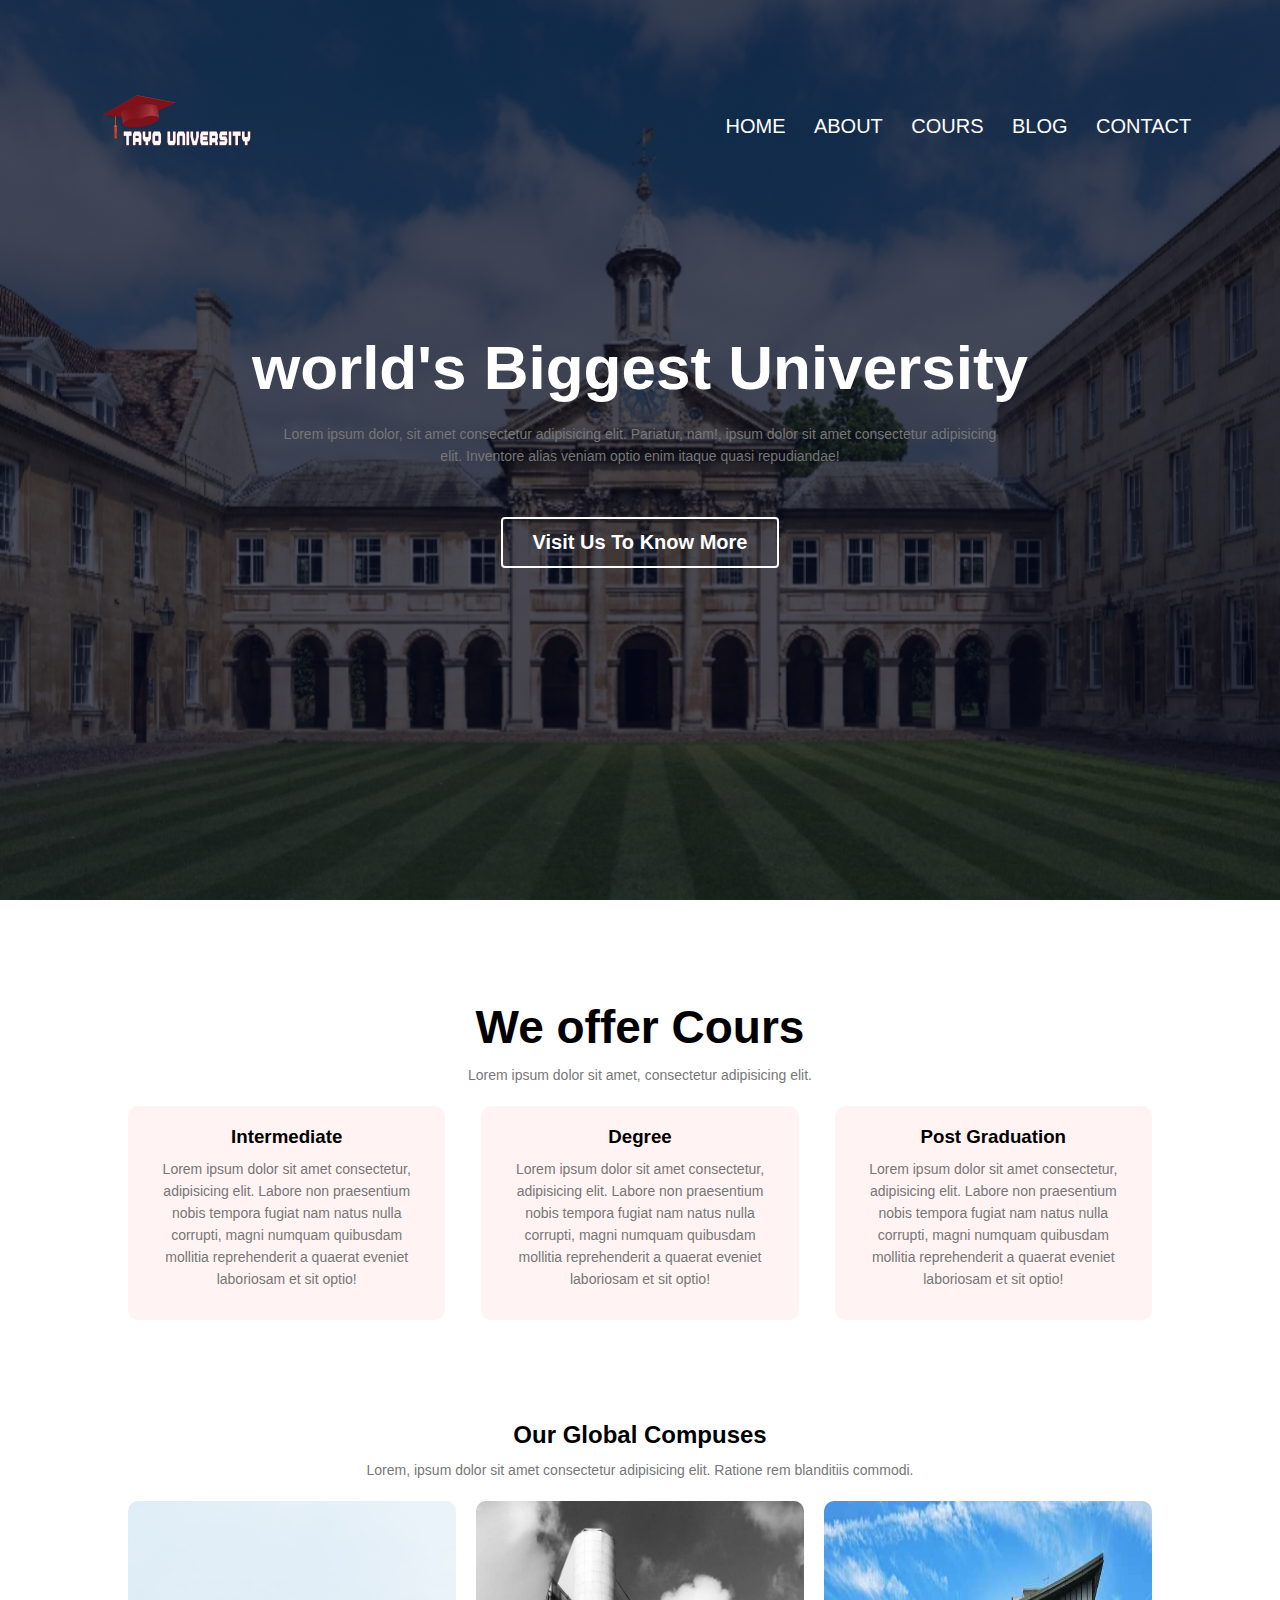
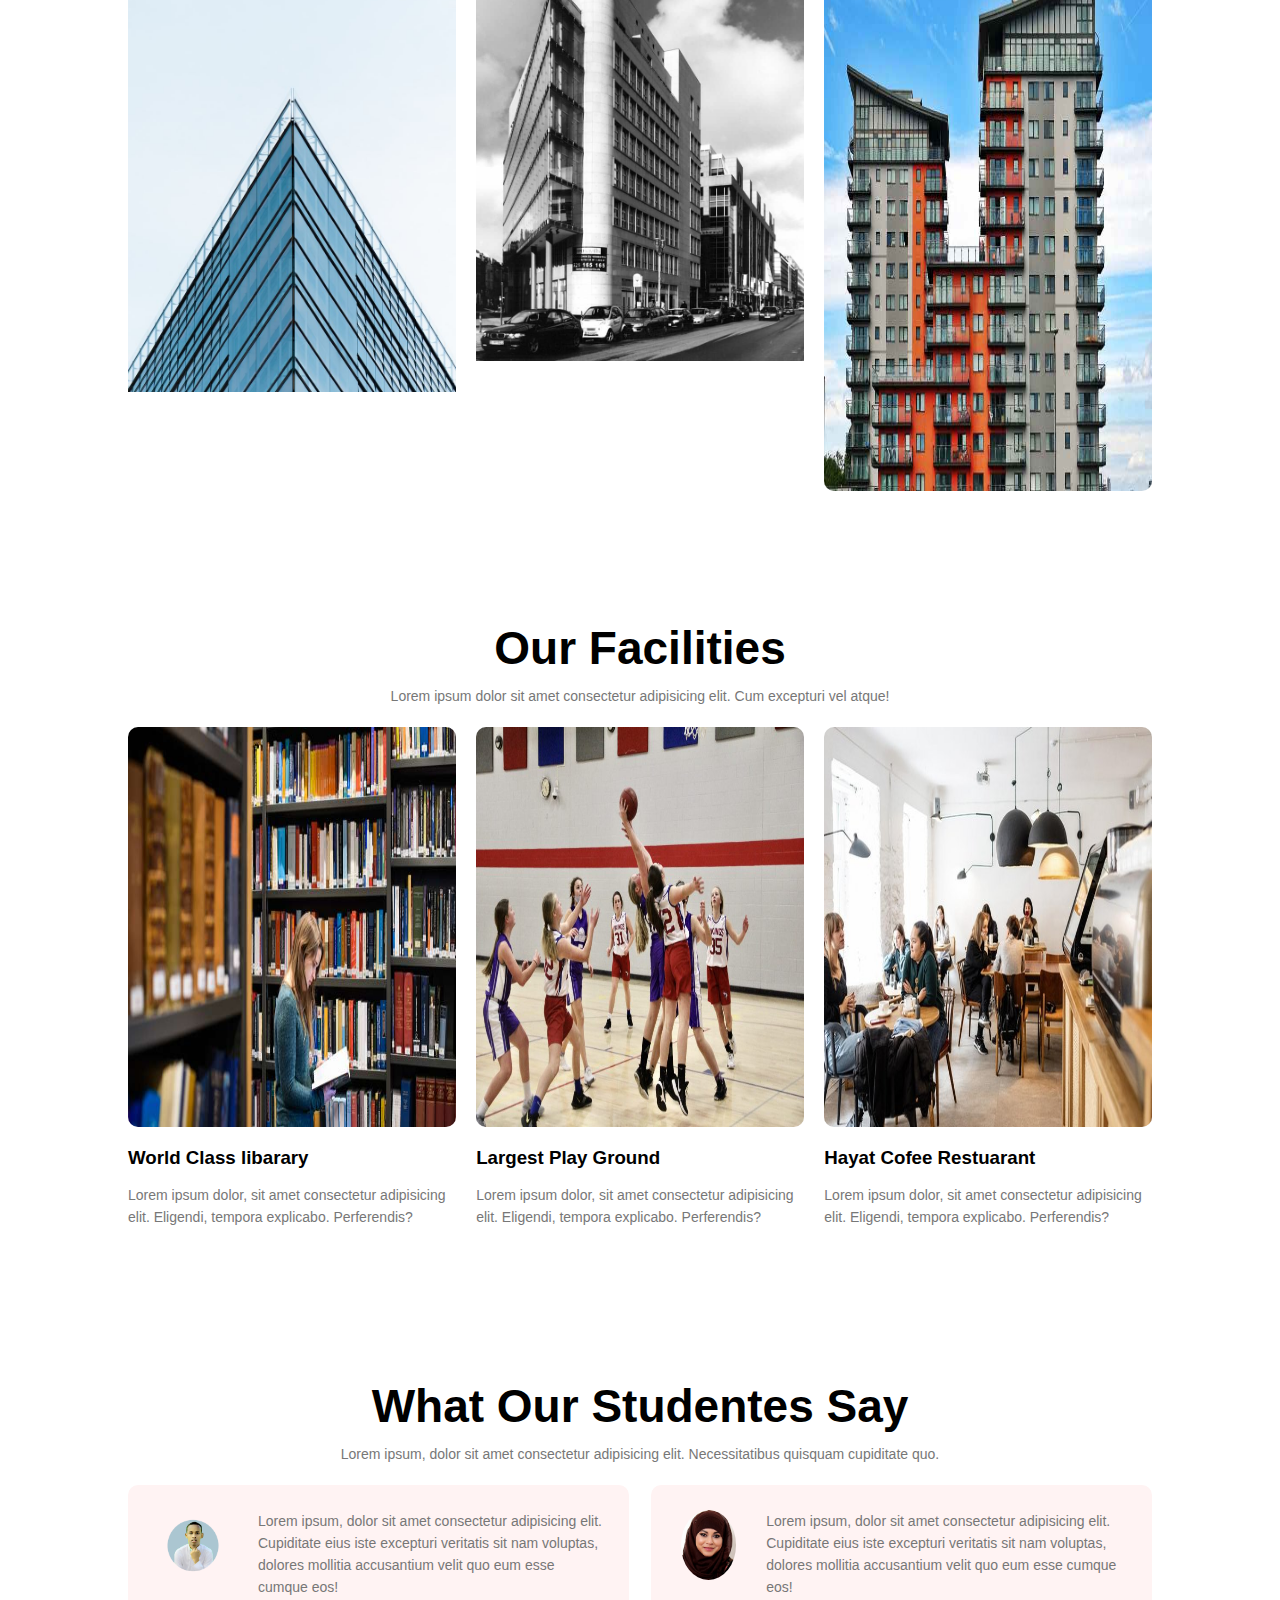
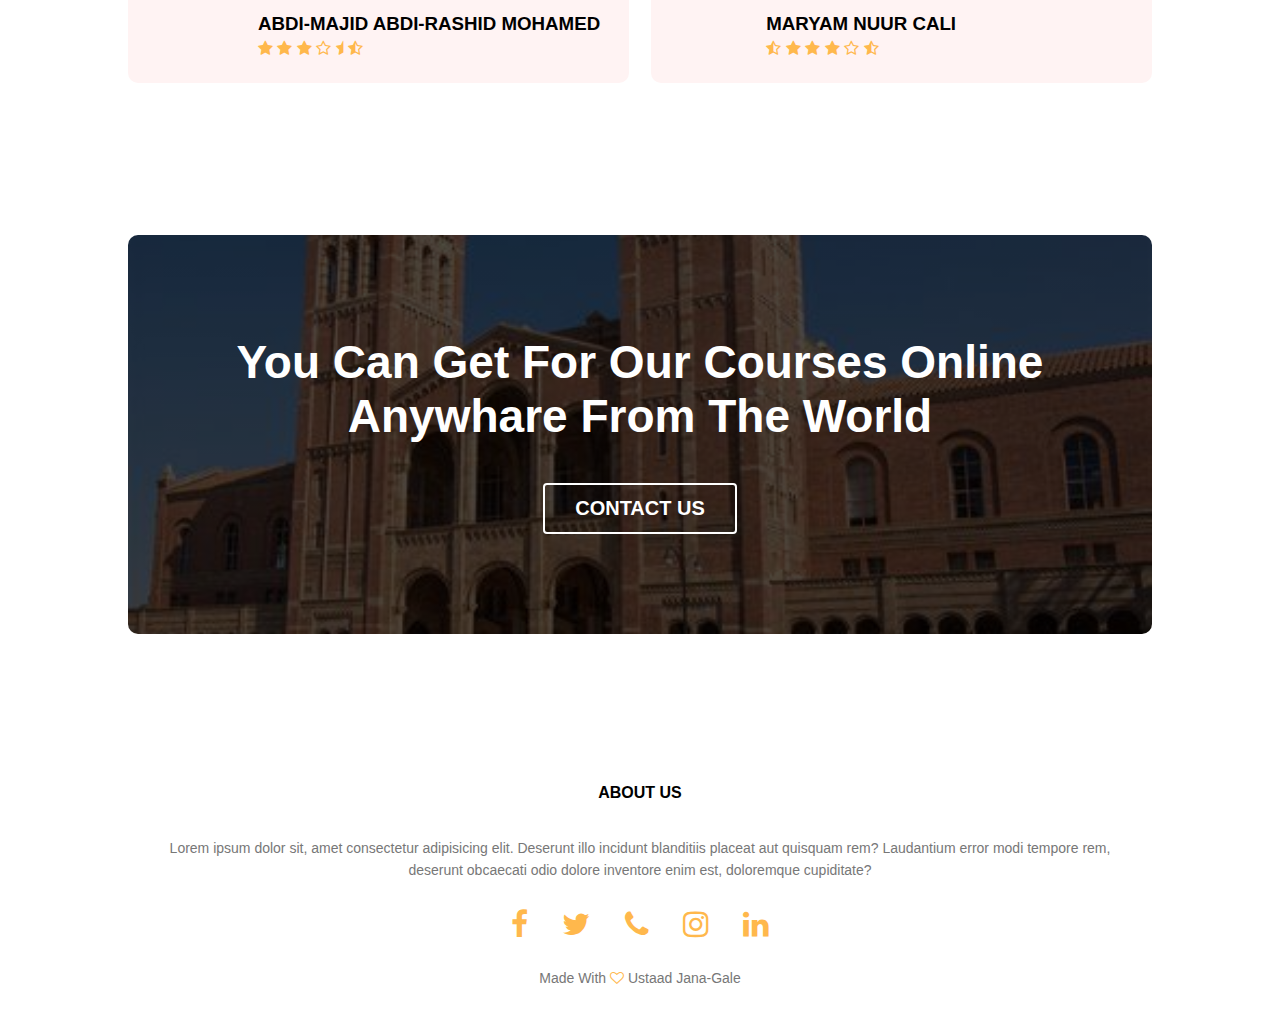
<file: website collage/index.html>
<!DOCTYPE html>
<html lang="en">
<head>
    <meta charset="UTF-8">
    <meta http-equiv="X-UA-Compatible" content="IE=edge">
    <meta name="viewport" content="width=device-width, initial-scale=1.0">
  
    <title>University website</title>
    <link rel="icon" href="./images/favicon.ico">
    <link rel="stylesheet" href="style.css">

    <!-- link google font -->
   <link rel="stylesheet" href="https://stackpath.bootstrapcdn.com/font-awesome/4.7.0/css/font-awesome.min.css">
    <!-- goooooooooooooooooooogle link -->
  


</head>
<body>
    <section class="header">

        <nav>
            <a  href="index.html"><img  src="./images/tayo.png" alt=""></a>


            <!-- menues -->
           

            <!-- linksss -->
            <div class="nav-links" id="NavLinks">
                <!-- liks icoooooooooooooooons -->
                <i class="fa fa-times" onclick="hideMenu()" > </i> <!--CLOSE buttom-->  
                <ul>

                    <li><a href="#">HOME</a></li>
                    <li><a href="#">ABOUT</a></li>
                    <li><a href="#">COURS</a></li>
                    <li><a href="#">BLOG</a></li>
                    <li><a href="#">CONTACT</a></li>
                </ul>
            </div>

            <!-- menue -->
            <i class="fa fa-bars" onclick="showMenu()" ></i>   <!--menu buttom-->

            

        </nav>
        <!-- qoraal gaaban -->
        <div class="text-box">
            <h1>world's Biggest University </h1>
            <p>Lorem ipsum dolor, sit amet consectetur adipisicing elit. Pariatur, nam!, ipsum dolor sit amet consectetur adipisicing <br> elit. Inventore alias veniam optio enim itaque quasi repudiandae!</p>
            <!-- BUTTTON KA HOOSE -->
            <a href="" class="hero-btn">Visit Us To Know More</a>

        </div>
    </section>


    <!-- cours website collage -->
    <section class="cours">

        <h1>We offer Cours</h1>
        <p>Lorem ipsum dolor sit amet, consectetur adipisicing elit.</p>
        <div class="row">
        <div class="course-column">
            <h3>Intermediate</h3>
            <p>Lorem ipsum dolor sit amet consectetur, adipisicing elit. Labore non praesentium nobis tempora fugiat nam natus nulla corrupti, magni numquam quibusdam mollitia reprehenderit a quaerat eveniet laboriosam et sit optio!</p>
        </div>

        <!--column2-->
        <div class="course-column">
            <h3>Degree</h3>
            <p>Lorem ipsum dolor sit amet consectetur, adipisicing elit. Labore non praesentium nobis tempora fugiat nam natus nulla corrupti, magni numquam quibusdam mollitia reprehenderit a quaerat eveniet laboriosam et sit optio!</p>
        </div>

        <!--column3-->
        <div class="course-column">
            <h3>Post Graduation</h3>
            <p>Lorem ipsum dolor sit amet consectetur, adipisicing elit. Labore non praesentium nobis tempora fugiat nam natus nulla corrupti, magni numquam quibusdam mollitia reprehenderit a quaerat eveniet laboriosam et sit optio!</p>
        </div>
    </div>
    </section>


    <!-- section 3 cumpus of university -->
    <section class="compus">
        <h2>Our Global Compuses</h2>

        <p>Lorem, ipsum dolor sit amet consectetur adipisicing elit. Ratione rem blanditiis commodi.</p>


        <!-- composes ka jaamacada -->
        <div class="row">

            <div class="compus-column">
                <img src="./images/compus bh.jfif" alt="compus1 0">
                <div class="layer">
                    <h3>MUQDISHO</h3>
                </div>
            </div>

            <!-- compus ka 2aad -->

            <div class="compus-column">
                <img src="./images/compus hr.jfif" alt="compus1 0">
                <div class="layer">
                    <h3>HARGEYSO</h3>
                </div>
            </div>
             <!-- compus ka 2aad -->

             <div class="compus-column">
                <img id="bh" src="./images/BH.jfif" alt="compus1 0">
                <div class="layer">
                    <h3>BALAD HAAWE</h3>
                </div>
            </div>



        </div>
    </section>







    <!-- ------facilities  xarumaha--------- -->
    <section class="facilities">
        <h1>Our Facilities</h1>
        <p>Lorem ipsum dolor sit amet consectetur adipisicing elit. Cum excepturi vel atque!</p>

        <!-- facility-columns -->
        <!-- -----------facility 1---------------- -->
        <div class="row">
          <div class="facility-col">
            <img src="images/libarary.jfif" alt="">
            <h3>World Class libarary</h3>
            <p>Lorem ipsum dolor, sit amet consectetur adipisicing elit. Eligendi, tempora explicabo. Perferendis?</p>
          </div>

           <!-- -----------facility 2---------------- -->
           <div class="facility-col">
            <img src="images/girls.jfif" alt="">
            <h3>Largest Play Ground </h3>
            <p>Lorem ipsum dolor, sit amet consectetur adipisicing elit. Eligendi, tempora explicabo. Perferendis?</p>
          </div>
            <!-- -----------facility 3---------------- -->
            <div class="facility-col">
                <img src="images/cofee.jfif" alt="">
                <h3>Hayat Cofee Restuarant </h3>
                <p>Lorem ipsum dolor, sit amet consectetur adipisicing elit. Eligendi, tempora explicabo. Perferendis?</p>
              </div>
        </div>
    </section>




    <!-- --------------TESTIMONIALS----------------- -->
    <section class="TESTIMONIALS">
        <h1>What Our Studentes Say</h1>
        <p>Lorem ipsum, dolor sit amet consectetur adipisicing elit. Necessitatibus quisquam cupiditate quo.</p>

        <!-- images of studentes -->
        <div class="row">
            <div class="testimonial-col">
                <img src="./images/jgale.png" alt="">
                <div>
                    <p>Lorem ipsum, dolor sit amet consectetur adipisicing elit. Cupiditate eius iste excepturi veritatis sit nam voluptas, dolores mollitia accusantium velit quo eum esse cumque eos!</p>
                    <h3>ABDI-MAJID ABDI-RASHID MOHAMED</h3>
                    <i class="fa fa-star" ></i>
                    <i class="fa fa-star" ></i>
                    <i class="fa fa-star" ></i>
                    <i class="fa fa-star-o" ></i>
                    <i class="fa fa-star-half" ></i>
                    <i class="fa fa-star-half-o" ></i>
                </div>
            </div>

            <!-- --------USER IMAGE 2----------- -->
            <div class="testimonial-col">
                <img src="./images/beauti.jpg" alt="">
                <div>
                    <p>Lorem ipsum, dolor sit amet consectetur adipisicing elit. Cupiditate eius iste excepturi veritatis sit nam voluptas, dolores mollitia accusantium velit quo eum esse cumque eos!</p>
                    <h3>MARYAM NUUR CALI</h3>
                   
                    <!-- stars -->
                    <i class="fa fa-star-half-o" ></i>
                    <i class="fa fa-star" ></i>
                    <i class="fa fa-star" ></i>
                    <i class="fa fa-star" ></i>
                    <i class="fa fa-star-o" ></i>
                    <i class="fa fa-star-half-o" ></i>
                </div>
            </div>

        </div>

    </section>








    <!-- calling part and contact for us -->
    <section class="calling">
        <h1>You Can Get For Our  Courses Online <br> Anywhare From The World</h1>
       <a  href="#" class="hero-btn"> CONTACT US</a>

        </div>


    </section>






    <!-- -----------foter------------------- -->
    <section class="footer">
        <h4>ABOUT US</h4>
        <p>Lorem ipsum dolor sit, amet consectetur adipisicing elit. Deserunt illo incidunt blanditiis placeat aut quisquam rem? Laudantium error modi tempore rem,<br> deserunt obcaecati odio dolore inventore enim est, doloremque cupiditate?</p>

        <div class="icons">
            <a href="it.html"> <i class="fa fa-facebook" ></i></a>
           
            <i class="fa fa-twitter" ></i>
            <i class="fa fa-phone" ></i>
            <i class="fa fa-instagram" ></i>
            <i class="fa fa-linkedin" ></i>

        </div>
        <p>Made With  <i class="fa fa-heart-o" ></i> Ustaad Jana-Gale</p>
    </section>

















    <!--java       functions          script-->
    <script>
        var NavLinks=document.getElementById("NavLinks");
        function showMenu(){

            NavLinks.style.right ="0"
        }
        function hideMenu(){
            NavLinks.style.right="-200px"
        }
    </script>
    
</body>
</html>
</file>
<file: website collage/style.css>
*{
    margin: 0;
    padding: 0;
    font-family: sans-serif;
}
/* header cover background */
.header{
    min-height: 100vh;
    width: 100%;
    background-image: linear-gradient(rgba(4,9,30,0.7),rgba(4,9,30,0.7)),url(./images/home.jpg);
    background-position: center;
    background-size: cover;
    position: relative;
}

/* links */

nav{
    display: flex;
    padding: 2% 6%;
    align-items: center;
    justify-content: center;
}
nav img{
    width: 200px;
   
}
.nav-links{
    flex: 1;
    text-align: right;
}
.nav-links ul li{
    list-style-type: none;
    display: inline-block;
    padding: 8px 12px;
    position: relative;

}
.nav-links a{
    text-decoration: none;
    color: white;
    font-size: 20px;
}

/* hover ul li */

.nav-links ul li::after{
    content: " ";
    background-color: orange;
    height: 3px;
    width: 0%;
    display: block;
    transition: 0.5s;
    margin: auto;

}
.nav-links ul li:hover::after{
    width: 100%;
    
}

/* text-box */

.text-box{
    text-align: center;
    color: white;
    width: 90%;
    position: absolute;
    top: 50%;
    left: 50%;
    transform: translate(-50%, -50%);

}
.text-box h1{
    font-size: 62px;

}
.text-box p{
    font-size: 14px;
    margin: 10px 0 40px;
}
.hero-btn{
    background-color: transparent;
    border: 2px solid;
    text-decoration: none;
    color: white;
    padding: 12px 30px;
    display: inline-block;
    position: relative;
    cursor:pointer;
    font-size: 20px;
    font-weight: bolder;
    border-radius: 4px;

}
.hero-btn:hover{
    border: 2px solid;
    transition: 0.5s;
    background-color: orange;
    
}
/* appearing menues ##################################*/
nav .fa{
    display: none;
}




/* responsive website */
@media(max-width:700px){
    .text-box h1{
        font-size: 20px;}
        
    /* menues background */
    .nav-links ul li{
        display: block;
    }
    .nav-links{
        position: absolute;
        background-color: rgb(6, 250, 104);
        height: 100vh;
        width: 200px;
        top: 0;
        right: -200px;
        text-align: left;
        z-index: 2;
        transition: 1s;
    }


/* 
meda center */

/* appearing menues ##################################*/

nav .fa{ /*class of menues*/
    display: block;
    color: #fff;
    margin: 10px;
    font-size: 22px;
    cursor: pointer;
}
.nav-links ul{
    padding: 30px;
}
}
/* reponce part */
/* _________________________________________________________ */




/* cours htm css */
.cours{
    text-align: center;
    margin: auto;
    width: 80%;
    padding-top: 100px;
}
h1{
    font-size: 46px;
    font-weight: 600;
    
}
p{
    color: #777;
    font-size: 14px;
    line-height: 22px;
    font-weight: 300;
    padding: 10px;
}
/* styling our cours */
.row{
    margin-top: 10px;
    display: flex;
    justify-content: space-between;
   
   
}

/* "course-column */
.course-column{
    background-color: #fff3f3;
    border-radius: 10px;
    flex-basis: 31%; /*kalagoo wixii iskudhago*/
    margin-bottom: 5%;
    padding: 20px 12px;
    box-sizing: border-box;

}
h3{
    text-align: center;
    margin: 1opx 0;
    font-weight: 600;

}
/* 
hover courses */
.course-column:hover{
    box-shadow: 0 0 20px 0px rgba(0,0,0,0.2);
   
}

/* responsive columns */

@media(max-width:700px){
    .row{
        flex-direction: column;
    }
}


/* ___---------- compus----------- */
.compus{
    width: 80%;
    margin: auto;
    text-align: center;
    padding-top: 50px;
}

/* "compus-column guryaha jaamacada*/
.compus-column{
    flex-basis: 32%;
    border-radius: 10px;
    margin-bottom: 30px;
    position: relative;
    overflow:hidden;
   
}.compus-column img{
    width: 100%;
    display: block;
}

/* guriga color kadulmari */
.layer{
    background-color: transparent;
    height: 100%;
    width: 100%;
    position: absolute;
    top: 0;
    left: 0;
    padding-top: 16px;
    transition: 0.5s;


}
.layer:hover{
    background-color: rgba(226, 0, 0, 0.7);

}
#bh {
    height: 590px;
}
.layer h3{
    width: 100%;
    font-weight: 500;
    color: #fff;
    font-size: 26px;
    bottom: 0;
    left: 50%;
    transform: translate(-50%);
    position: absolute;
    opacity: 0;
    transition: 0.5s;

}
.layer:hover h3{
    bottom: 49%;
    opacity: 1;
}








/* 
-----------------facilities------------------ */
.facilities{
    text-align: center;
    margin: auto;
    width: 80%;
    padding-top: 100px;
}
.facility-col{
    flex-basis: 32%;
    border-radius: 10px;
    margin-bottom: 5%;
    text-align: left;

}
.facility-col img{
    width: 100%;
    border-radius: 10px;
    height: 400px;
    
}
.facility-col p{
    padding: 0;
}
.facility-col h3{
    margin-top: 16px;
    margin-bottom: 15px;
    text-align: left;

}
  /* ---------------.TESTIMONIALS--------------- */
  .TESTIMONIALS{
    text-align: center;
    width: 80%;
    margin: auto;
    padding-top: 100px;
  }
  .testimonial-col{
    flex-basis: 44%;
    border-radius: 10px;
    margin-bottom: 5%;
    text-align: left;
    background-color: #fff3f3;
    padding: 25px;
    display: flex;
    cursor: pointer;

  }
  .testimonial-col img{
    height: 70px;
    border-radius: 50%;
    margin-left: 5px;
    margin-right: 30px;
  }
  .testimonial-col p{
    padding: 0;
  }
  .testimonial-col h3{
    text-align: left;
    margin-top: 15px;
    margin-bottom: 5px;
  }
/* 
  --------------------------stars------------------- */
  .testimonial-col .fa{
    color: #FFB84C;
  }

  /* --------------responsef facilities--------- */
  @media(max-width:700px){
    .testimonial-col img{
        margin-left: 0;
        margin-right: 15px;
      }
  }

  /* ---------contact us--------------- */
  .calling{
    margin: 100px auto;
    width: 80%;
    background-image: linear-gradient(rgba(0,0,0,0.7),rgba(0,0,0,0.7)),url(./images/guri\ 1.jfif);
    background-position: center;
    background-size: cover;
    text-align: center;
    border-radius: 10px;
    padding: 100px 0;
  }
  .calling h1{
   
    color: #fff;
    padding: 0;
    margin-bottom: 40px;
    font-family:Verdana, Geneva, Tahoma, sans-serif;
  }

  @media(max-700px){
    .calling h1{
        font-size: 24px;


    }

  }

  /* ---------------footer---------------------- */
  .footer{
    width: 100%;
    text-align: center;
    padding: 30px 0;
  }
  .footer h4{
    margin-bottom: 25px;
    margin-top: 20px;
    font-weight: 600;
  }

  /* -------------icons------------- */

  .icons .fa{
    color: #FFB84C;
    margin: 0 15px;
    cursor: pointer;
    padding: 18px 0;
    font-size: 30px;
  }
  .fa-heart-o{
    color: #FFB84C;

  }
</file>
